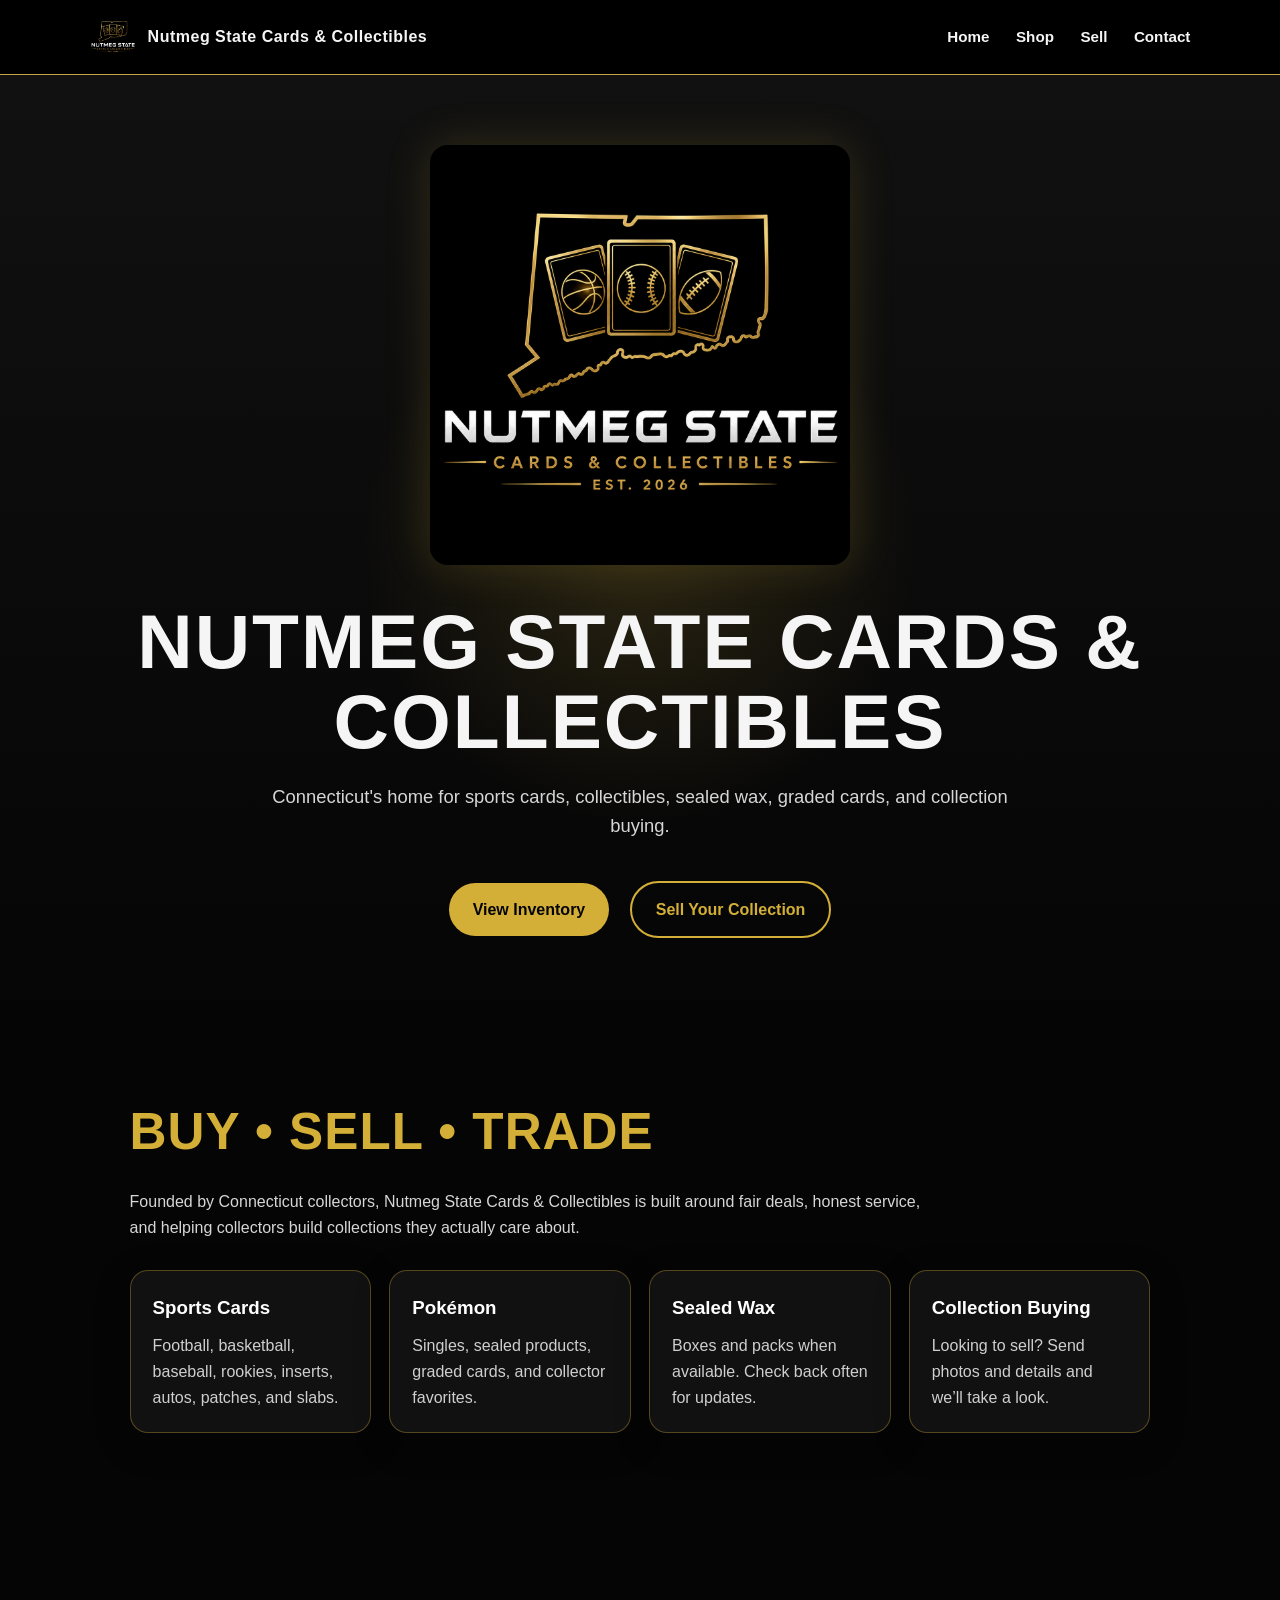
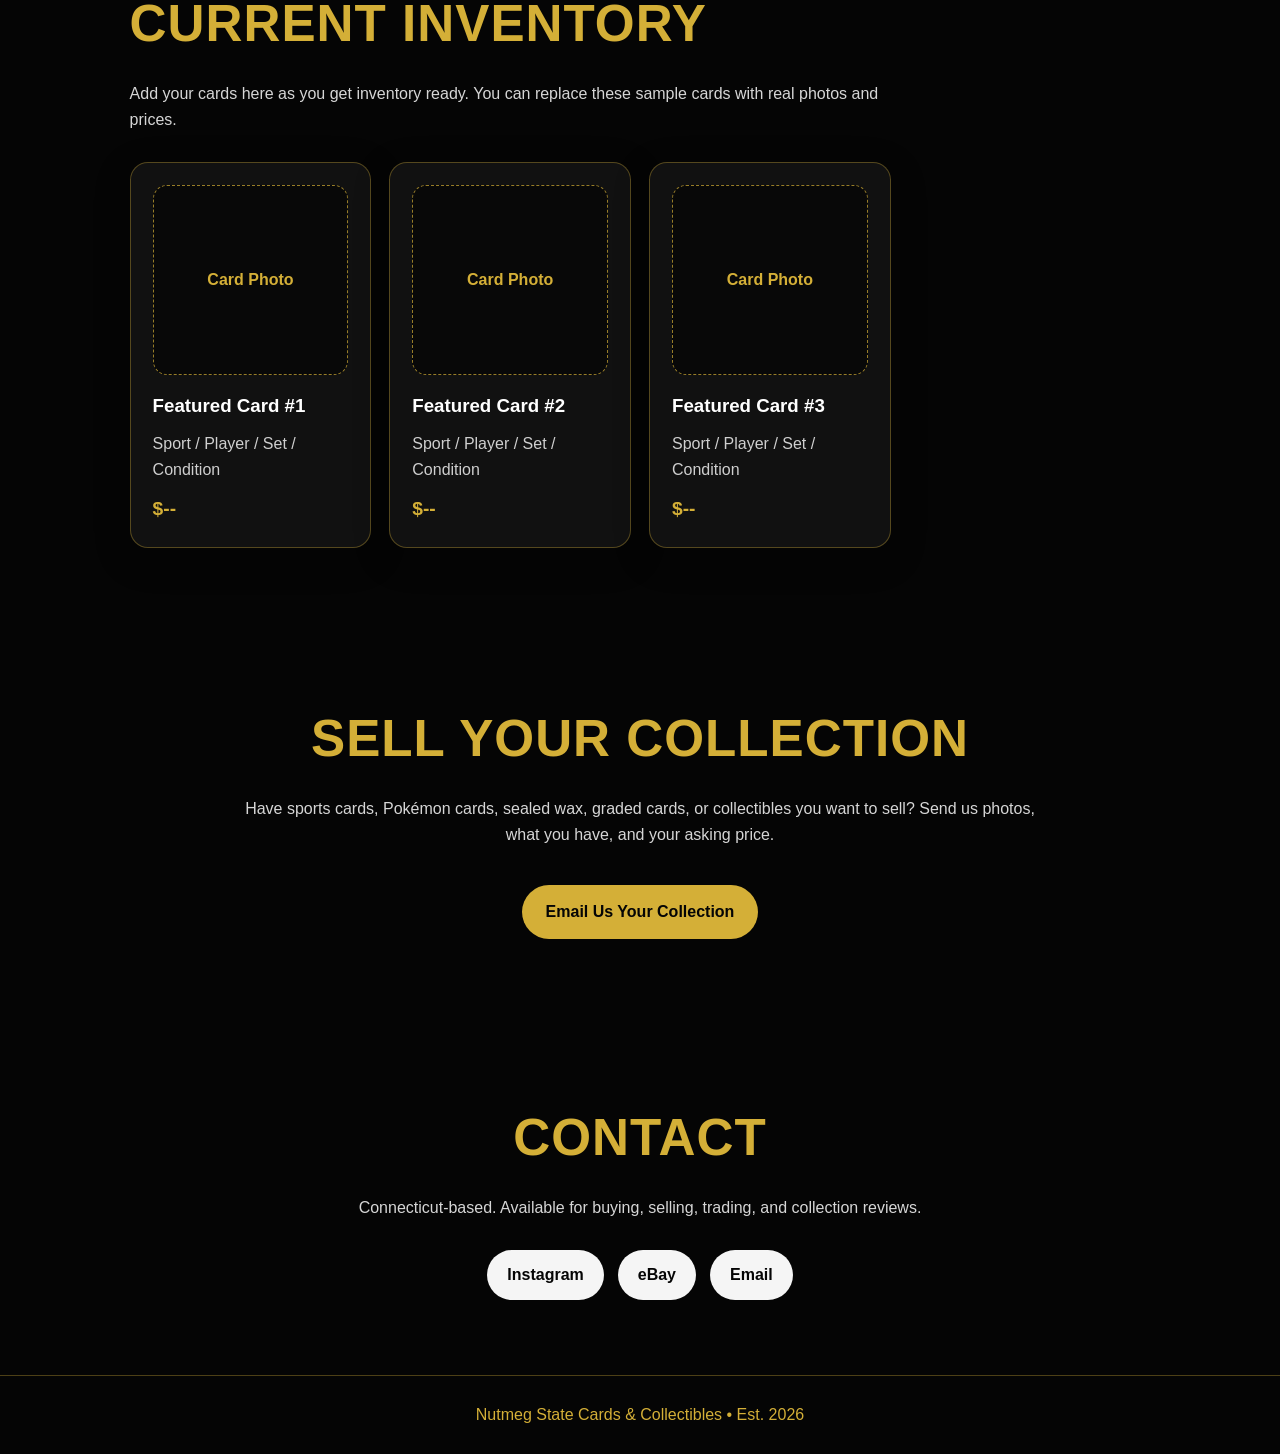
<file: index.html>
<!DOCTYPE html>
<html lang="en">
<head>
  <meta charset="UTF-8" />
  <meta name="viewport" content="width=device-width, initial-scale=1.0" />
  <title>Nutmeg State Cards & Collectibles</title>
  <link rel="stylesheet" href="styles.css" />
</head>
<body>
  <header class="nav">
    <div class="brand">
      <img src="logo.png" alt="Nutmeg State Cards & Collectibles Logo" />
      <span>Nutmeg State Cards & Collectibles</span>
    </div>
    <nav>
      <a href="#home">Home</a>
      <a href="#shop">Shop</a>
      <a href="#sell">Sell</a>
      <a href="#contact">Contact</a>
    </nav>
  </header>

  <section id="home" class="hero">
    <div class="hero-content">
      <img class="hero-logo" src="logo.png" alt="Nutmeg State Cards & Collectibles Logo" />
      <h1>Nutmeg State Cards & Collectibles</h1>
      <p>Connecticut's home for sports cards, collectibles, sealed wax, graded cards, and collection buying.</p>
      <div class="hero-buttons">
        <a class="btn gold" href="#shop">View Inventory</a>
        <a class="btn outline" href="#sell">Sell Your Collection</a>
      </div>
    </div>
  </section>

  <section class="section about">
    <h2>Buy • Sell • Trade</h2>
    <p>
      Founded by Connecticut collectors, Nutmeg State Cards & Collectibles is built around fair deals,
      honest service, and helping collectors build collections they actually care about.
    </p>
    <div class="cards">
      <div class="card">
        <h3>Sports Cards</h3>
        <p>Football, basketball, baseball, rookies, inserts, autos, patches, and slabs.</p>
      </div>
      <div class="card">
        <h3>Pokémon</h3>
        <p>Singles, sealed products, graded cards, and collector favorites.</p>
      </div>
      <div class="card">
        <h3>Sealed Wax</h3>
        <p>Boxes and packs when available. Check back often for updates.</p>
      </div>
      <div class="card">
        <h3>Collection Buying</h3>
        <p>Looking to sell? Send photos and details and we’ll take a look.</p>
      </div>
    </div>
  </section>

  <section id="shop" class="section">
    <h2>Current Inventory</h2>
    <p class="section-intro">Add your cards here as you get inventory ready. You can replace these sample cards with real photos and prices.</p>
    <div class="inventory">
      <div class="item">
        <div class="placeholder">Card Photo</div>
        <h3>Featured Card #1</h3>
        <p>Sport / Player / Set / Condition</p>
        <span>$--</span>
      </div>
      <div class="item">
        <div class="placeholder">Card Photo</div>
        <h3>Featured Card #2</h3>
        <p>Sport / Player / Set / Condition</p>
        <span>$--</span>
      </div>
      <div class="item">
        <div class="placeholder">Card Photo</div>
        <h3>Featured Card #3</h3>
        <p>Sport / Player / Set / Condition</p>
        <span>$--</span>
      </div>
    </div>
  </section>

  <section id="sell" class="section sell">
    <h2>Sell Your Collection</h2>
    <p>
      Have sports cards, Pokémon cards, sealed wax, graded cards, or collectibles you want to sell?
      Send us photos, what you have, and your asking price.
    </p>
    <a class="btn gold" href="mailto:your-email@example.com?subject=Collection%20Submission%20-%20Nutmeg%20State%20Cards">Email Us Your Collection</a>
  </section>

  <section id="contact" class="section contact">
    <h2>Contact</h2>
    <p>Connecticut-based. Available for buying, selling, trading, and collection reviews.</p>
    <div class="contact-links">
      <a href="https://instagram.com/nutmeg_state_cards" target="_blank">Instagram</a>
      <a href="https://ebay.com/usr/YOUREBAY" target="_blank">eBay</a>
      <a href="mailto:your-email@example.com">Email</a>
    </div>
  </section>

  <footer>
    <p>Nutmeg State Cards & Collectibles • Est. 2026</p>
  </footer>
</body>
</html>
</file>
<file: styles.css>
* {
  margin: 0;
  padding: 0;
  box-sizing: border-box;
}

html {
  scroll-behavior: smooth;
}

body {
  background: #050505;
  color: #f5f5f5;
  font-family: Arial, Helvetica, sans-serif;
  line-height: 1.6;
}

.nav {
  position: sticky;
  top: 0;
  z-index: 10;
  background: rgba(0, 0, 0, 0.92);
  border-bottom: 1px solid #c8a447;
  padding: 14px 7%;
  display: flex;
  justify-content: space-between;
  align-items: center;
}

.brand {
  display: flex;
  align-items: center;
  gap: 12px;
  font-weight: 800;
  letter-spacing: 0.5px;
}

.brand img {
  width: 46px;
  height: 46px;
  object-fit: cover;
  border-radius: 8px;
}

nav a {
  color: #f5f5f5;
  text-decoration: none;
  margin-left: 22px;
  font-weight: 700;
  font-size: 0.95rem;
}

nav a:hover {
  color: #d4af37;
}

.hero {
  min-height: 90vh;
  display: flex;
  align-items: center;
  justify-content: center;
  text-align: center;
  padding: 70px 7%;
  background:
    radial-gradient(circle at center, rgba(212, 175, 55, 0.16), transparent 35%),
    linear-gradient(180deg, #111 0%, #050505 100%);
}

.hero-logo {
  width: min(420px, 88vw);
  border-radius: 18px;
  margin-bottom: 28px;
  box-shadow: 0 0 45px rgba(212, 175, 55, 0.18);
}

h1 {
  font-size: clamp(2.2rem, 6vw, 5rem);
  line-height: 1.05;
  text-transform: uppercase;
  letter-spacing: 2px;
}

.hero p {
  max-width: 760px;
  margin: 20px auto 32px;
  color: #d6d6d6;
  font-size: 1.15rem;
}

.btn {
  display: inline-block;
  padding: 14px 24px;
  border-radius: 999px;
  text-decoration: none;
  font-weight: 800;
  margin: 8px;
  transition: transform 0.2s ease, opacity 0.2s ease;
}

.btn:hover {
  transform: translateY(-2px);
  opacity: 0.9;
}

.gold {
  background: #d4af37;
  color: #050505;
}

.outline {
  border: 2px solid #d4af37;
  color: #d4af37;
}

.section {
  padding: 75px 7%;
  max-width: 1200px;
  margin: auto;
}

.section h2 {
  font-size: clamp(2rem, 4vw, 3.2rem);
  color: #d4af37;
  margin-bottom: 16px;
  text-transform: uppercase;
  letter-spacing: 1px;
}

.section-intro,
.about > p,
.sell p,
.contact p {
  color: #d6d6d6;
  max-width: 800px;
  margin-bottom: 30px;
}

.cards,
.inventory {
  display: grid;
  grid-template-columns: repeat(4, 1fr);
  gap: 18px;
  margin-top: 28px;
}

.card,
.item {
  background: #111;
  border: 1px solid rgba(212, 175, 55, 0.35);
  border-radius: 18px;
  padding: 22px;
  box-shadow: 0 10px 35px rgba(0,0,0,0.25);
}

.card h3,
.item h3 {
  color: #fff;
  margin-bottom: 10px;
}

.card p,
.item p {
  color: #cfcfcf;
}

.placeholder {
  height: 190px;
  border-radius: 14px;
  border: 1px dashed rgba(212, 175, 55, 0.7);
  display: flex;
  align-items: center;
  justify-content: center;
  color: #d4af37;
  margin-bottom: 16px;
  background: #080808;
  font-weight: 800;
}

.item span {
  display: inline-block;
  margin-top: 12px;
  color: #d4af37;
  font-weight: 900;
  font-size: 1.2rem;
}

.sell,
.contact {
  text-align: center;
}

.sell p,
.contact p {
  margin-left: auto;
  margin-right: auto;
}

.contact-links {
  display: flex;
  justify-content: center;
  gap: 14px;
  flex-wrap: wrap;
}

.contact-links a {
  color: #050505;
  background: #f5f5f5;
  padding: 12px 20px;
  border-radius: 999px;
  text-decoration: none;
  font-weight: 800;
}

footer {
  text-align: center;
  padding: 26px;
  border-top: 1px solid rgba(212, 175, 55, 0.35);
  color: #d4af37;
}

@media (max-width: 900px) {
  .cards,
  .inventory {
    grid-template-columns: repeat(2, 1fr);
  }

  .nav {
    flex-direction: column;
    gap: 12px;
  }

  nav a {
    margin: 0 8px;
  }
}

@media (max-width: 560px) {
  .cards,
  .inventory {
    grid-template-columns: 1fr;
  }

  .brand span {
    font-size: 0.9rem;
  }

  nav a {
    font-size: 0.85rem;
  }
}
</file>
